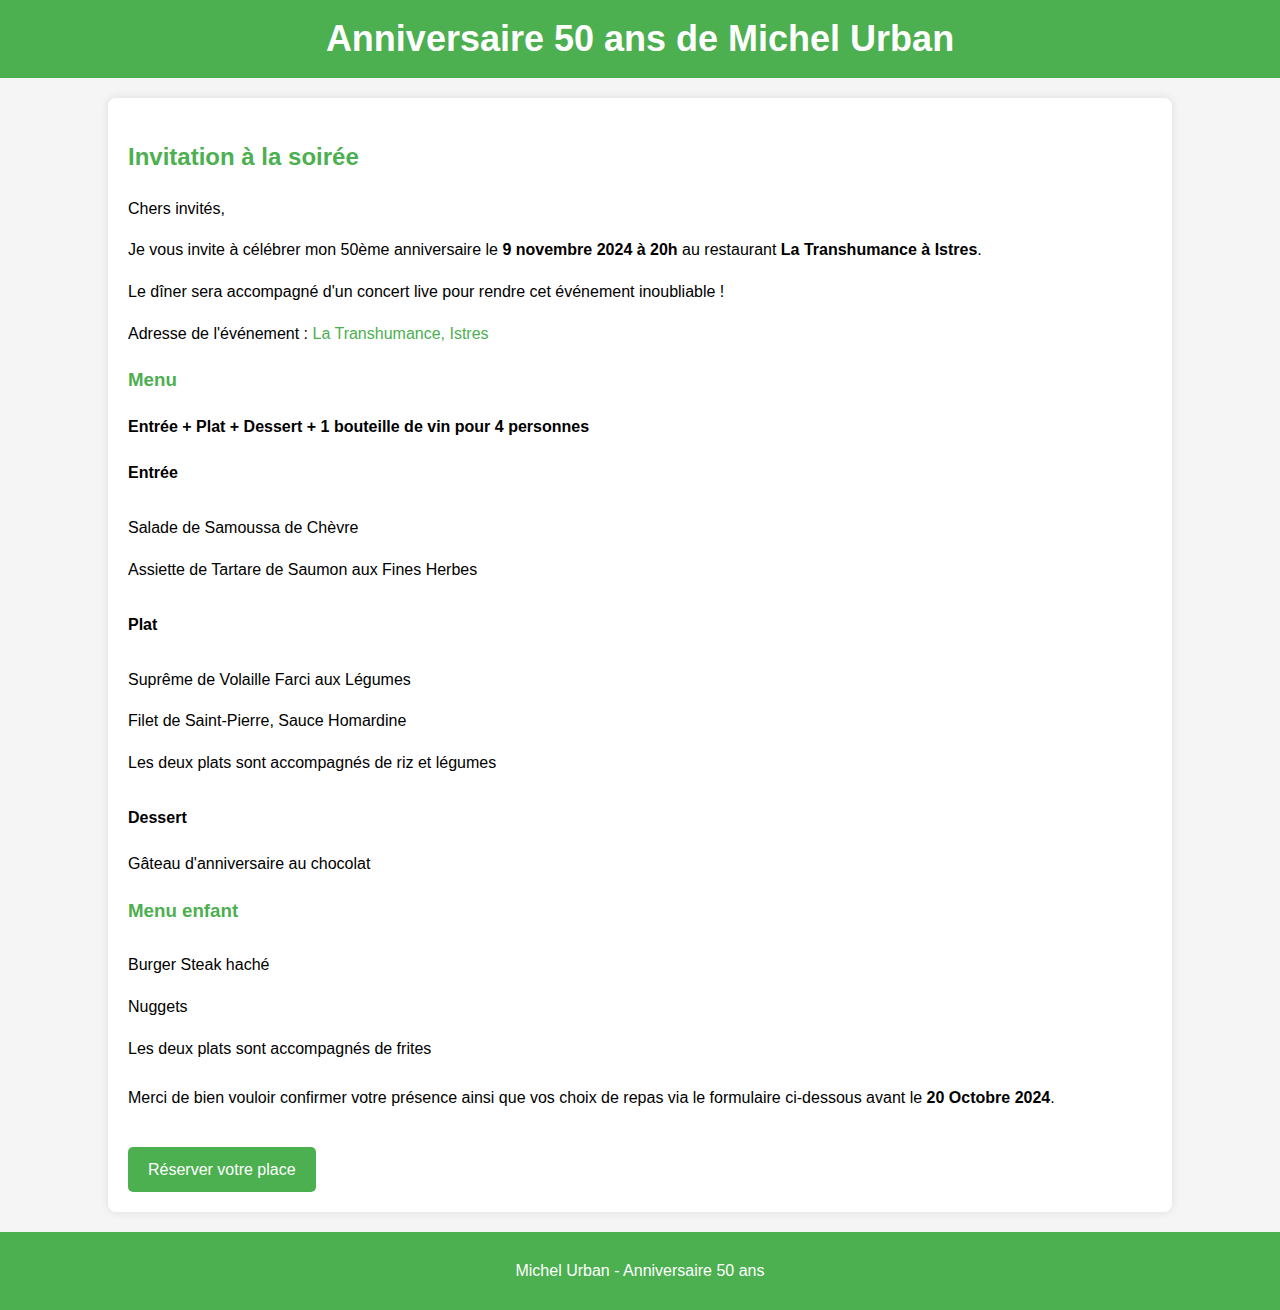
<file: index.html>
<!DOCTYPE html>
<html lang="fr">
<head>
    <meta charset="UTF-8">
    <meta name="viewport" content="width=device-width, initial-scale=1.0">
    <title>Anniversaire 50 ans Michel Urban</title>
    <link rel="stylesheet" href="style.css">
</head>
<body>
    <header>
        <h1>Anniversaire 50 ans de Michel Urban</h1>
    </header>

    <section>
        <h2>Invitation à la soirée</h2>
        <p>Chers invités,</p>
        <p>Je vous invite à célébrer mon 50ème anniversaire le <strong>9 novembre 2024 à 20h</strong> au restaurant <strong>La Transhumance à Istres</strong>.</p>
        <p>Le dîner sera accompagné d'un concert live pour rendre cet événement inoubliable !</p>
        <p>Adresse de l'événement : <a href="https://maps.google.com/?q=La+Transhumance+Istres" target="_blank">La Transhumance, Istres</a></p>
        
        <h3>Menu</h3>
        <p><strong>Entrée + Plat + Dessert + 1 bouteille de vin pour 4 personnes</strong></p>
        
        <h4>Entrée</h4>
        <ul>
            <li>Salade de Samoussa de Chèvre</li>
            <li>Assiette de Tartare de Saumon aux Fines Herbes</li>
        </ul>

        <h4>Plat</h4>
        <ul>
            <li>Suprême de Volaille Farci aux Légumes</li>
            <li>Filet de Saint-Pierre, Sauce Homardine </li>
            <li>Les deux plats sont accompagnés de riz et légumes</li>
        </ul>

        <h4>Dessert</h4>
        <p>Gâteau d'anniversaire au chocolat</p>

        <h3>Menu enfant</h3>
        <ul>
            <li>Burger Steak haché</li>
            <li>Nuggets </li>
            <li>Les deux plats sont accompagnés de frites</li>
        </ul>

        <p>Merci de bien vouloir confirmer votre présence ainsi que vos choix de repas via le formulaire ci-dessous avant le <strong>20 Octobre 2024</strong>.</p>

        <a href="formulaire.html" class="btn">Réserver votre place</a>
    </section>

    <footer>
        <p>Michel Urban - Anniversaire 50 ans</p>
    </footer>
</body>
</html>
</file>
<file: style.css>
body {
    font-family: 'Arial', sans-serif;
    background-color: #f5f5f5;
    margin: 0;
    padding: 0;
    line-height: 1.6;
}

header {
    background-color: #4CAF50;
    color: white;
    text-align: center;
    padding: 10px 0;
}

h1 {
    margin: 0;
    font-size: 36px;
}

section {
    width: 80%;
    margin: 20px auto;
    padding: 20px;
    background-color: white;
    border-radius: 8px;
    box-shadow: 0 0 10px rgba(0, 0, 0, 0.1);
}

h2, h3 {
    color: #4CAF50;
}

ul {
    list-style-type: none;
    padding: 0;
}

li {
    padding: 8px 0;
}

a {
    color: #4CAF50;
    text-decoration: none;
}

a:hover {
    text-decoration: underline;
}

.btn {
    display: inline-block;
    padding: 10px 20px;
    background-color: #4CAF50;
    color: white;
    text-align: center;
    border-radius: 5px;
    text-decoration: none;
    margin-top: 20px;
}

.btn:hover {
    background-color: #45a049;
}

footer {
    text-align: center;
    padding: 10px;
    background-color: #4CAF50;
    color: white;
    margin-top: 20px;
}
</file>
